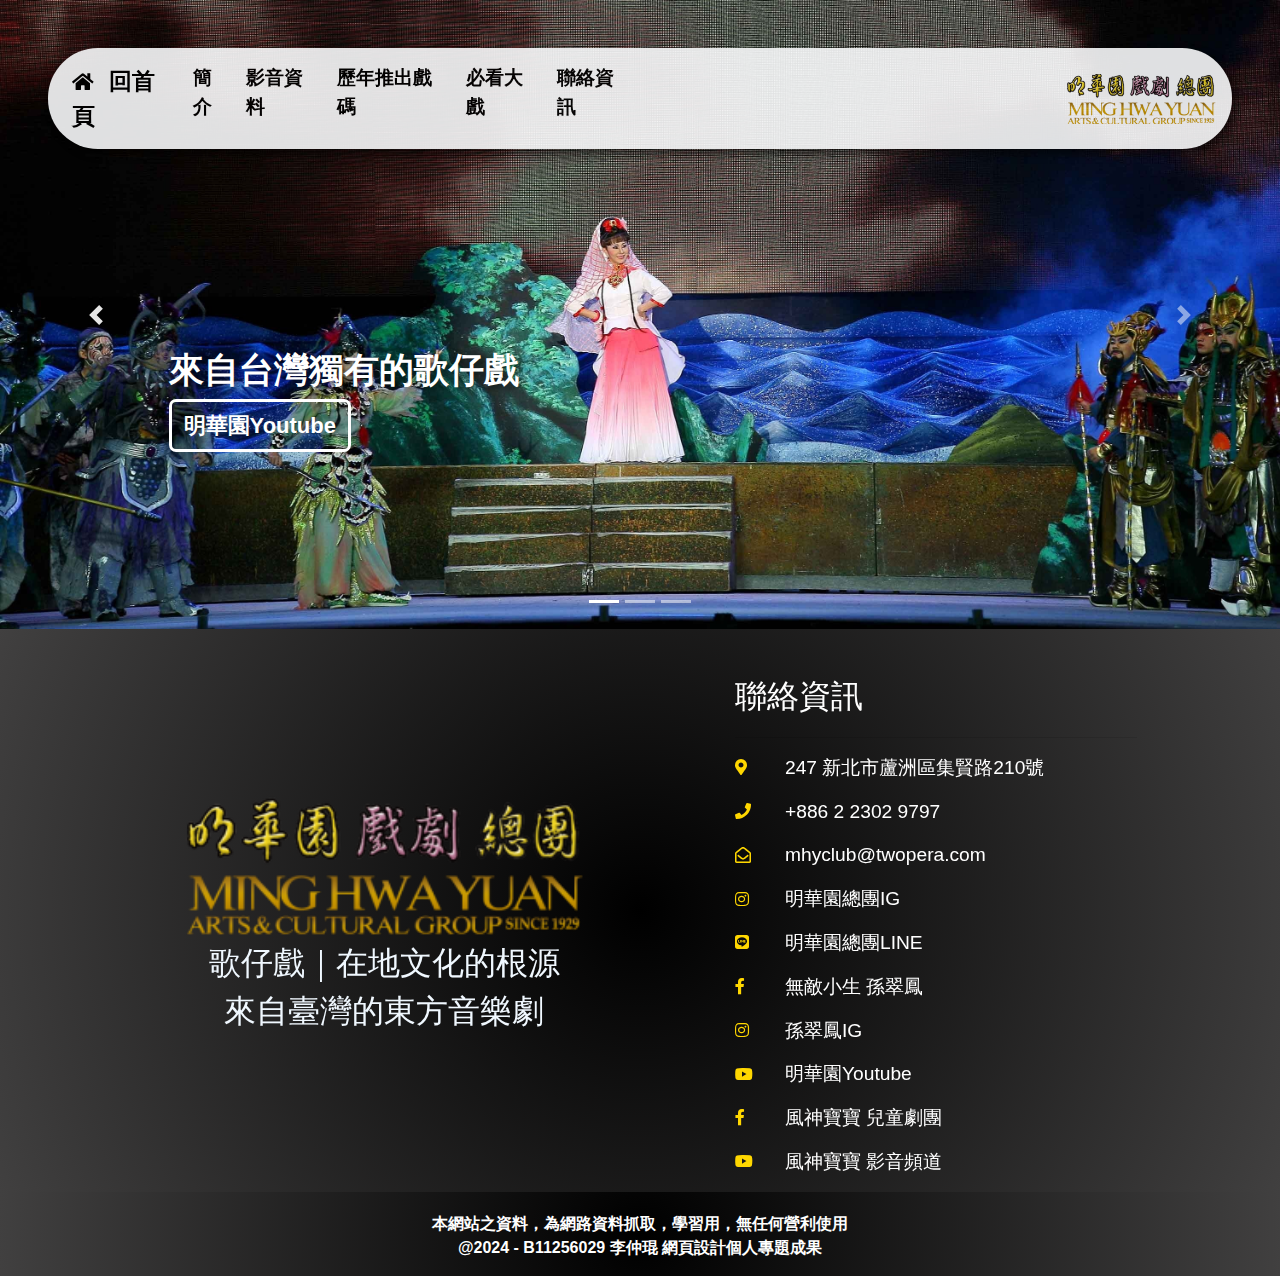
<file: index.html>
<!DOCTYPE html>
<html lang="en">
  <head>
    <meta charset="utf-8">
    <meta http-equiv="X-UA-Compatible" content="IE=edge">
    <meta name="viewport" content="width=device-width, initial-scale=1">
    <title>B11256029 李仲琨</title>
    <link href="css/bootstrap-4.0.0.css" rel="stylesheet">
    <link rel="stylesheet" href="css/index.css">
    <link rel="stylesheet" href="https://cdnjs.cloudflare.com/ajax/libs/font-awesome/5.15.3/css/all.min.css">
  </head>
  <body>
<nav class="navbar navbar-expand-lg navbar-light bg-light fixed-top">
    <button class="navbar-toggler" type="button" data-toggle="collapse" data-target="#navbarSupportedContent" aria-controls="navbarSupportedContent" aria-expanded="false" aria-label="Toggle navigation">
        <span class="navbar-toggler-icon"></span>
    </button>
    <div class="collapse navbar-collapse" id="navbarSupportedContent">
        <ul class="navbar-nav mr-auto">
          <li class="nav-item">
            <a href="index.html" class="nav-link">
                <span class="elementor-icon-list-icon">
                    <i class="fas fa-home" aria-hidden="true"></i>
                </span>
                <span class="elementor-icon-list-text">回首頁</span>
            </a>
          </li>
            <li class="nav-item">
                <a class="nav-link" href="Introduction.html">簡介</a>
            </li>
            <li class="nav-item">
                <a class="nav-link" href="video.html">影音資料</a>
            </li>
            <li class="nav-item">
                <a class="nav-link" href="Repertoire.html">歷年推出戲碼</a>
            </li>
            <li class="nav-item">
                <a class="nav-link" href="Must see.html">必看大戲</a>
            </li>
            <li class="nav-item">
                <a class="nav-link" href="#board">聯絡資訊</a>
            </li>
        </ul>
        <a href="index.html" class="navbar-brand-logo">
            <div class="background-image"></div>
        </a>
    </div>
</nav>
          <section id="carouselExampleControls" class="carousel slide" data-ride="carousel">
            <ol class="carousel-indicators">
              <li data-target="#carouselExampleControls" data-slide-to="0" class="active"></li>
              <li data-target="#carouselExampleControls" data-slide-to="1"></li>
              <li data-target="#carouselExampleControls" data-slide-to="2"></li>
            </ol>
            <div class="carousel-inner">
              <div class="carousel-item active">
                <img class="d-block w-100" src="images/s1.jpg" alt="First slide">
                <div class="carousel-caption text-left d-none d-md-block">
                <div class="col-12">
                  <h2 class="fw white animate__animated animate__fadeInLeft">
                    來自台灣獨有的歌仔戲
                  </h2>
                </div>
                <div class="col-12">
                  <a href="https://www.youtube.com/@MHYtwopera" >
                    <button type="button" class="btn-white">
                      明華園Youtube <span class="glyphicon glyphicon-bullhorn"></span>
                    </button>
                  </a>
                </div>
                </div>
              </div>
              <div class="carousel-item">
                <img class="d-block w-100" src="images/s2.jpg" alt="Second slide">
                <div class="carousel-caption text-left d-none d-md-block">
                 <div class="col-12">
                   <h2 class="fw white animate__animated animate__fadeInLeft">
                    跨世紀的『東方戲劇傳奇』
                   </h2>
                 </div>
                 <br>
                 <div class="col-12">
                   <a href="#board">
                     <button type="button" class="btn-white">
                       聯絡資訊 <span class="glyphicon glyphicon-triangle-bottom"></span>
                     </button>
                   </a>
                 </div>
                </div>
              </div>
              <div class="carousel-item">
                <img class="d-block w-100" src="images/s3.jpg" alt="Third slide">
                <div class="carousel-caption text-left d-none d-md-block">
                 <div class="col-12">
                   <h2 class="fw white animate__animated animate__fadeInLeft">
                    四代人 傾畢生之力 傳承傳統藝術90餘載
                   </h2>
                 </div>
                 <br>
                 <div class="col-12">
                   <a href="https://twopera.com/">
                     <button type="button" class="btn-white">
                       明華園官網 <span class="glyphicon glyphicon-triangle-bottom"></span>
                     </button>
                   </a>
                 </div>
                </div>
              </div>
            </div>
            <a class="carousel-control-prev" href="#carouselExampleControls" role="button" data-slide="prev">
            <span class="carousel-control-prev-icon" aria-hidden="true"></span>
            </a>
            <a class="carousel-control-next" href="#carouselExampleControls" role="button" data-slide="next">
            <span class="carousel-control-next-icon" aria-hidden="true"></span>
            </a>
          </section>

          <section class="page4" id="board">
            <div class="container">
              <div class="row">
                <div class="col-lg-6 col-md-6 col-12 wow fadeInLeft mb-4" data-wow-delay="1s">
                  <br>
                  <div class="content-wrapper">
                      <img src="images/logo.png" alt="明華園戲劇總團" class="logo-img">
                      <p style="color: aliceblue; text-align: center;">
                          歌仔戲｜在地文化的根源<br>來自臺灣的東方音樂劇
                      </p>
                  </div>
              </div>
                <div class="col-lg-6 col-md-6 col-12 wow fadeInRight" data-wow-delay="1s">
                  <div class="footer-section">
                    <br><br>
                    <h2>聯絡資訊</h2><hr>
                    <ul class="elementor-icon-list-items">
                      <li class="elementor-icon-list-item">
                      <a href="https://goo.gl/maps/mncXGzBM7G3nN8NK9" target="_blank"><span class="elementor-icon-list-icon">
                      <i aria-hidden="true" class="fas fa-map-marker-alt"></i>						</span>
                      <span class="elementor-icon-list-text">247 新北市蘆洲區集賢路210號</span>
                      </a></li><li class="elementor-icon-list-item">
                      <a href="tel:+886-2-23029797"><span class="elementor-icon-list-icon">
                      <i aria-hidden="true" class="fas fa-phone"></i>						</span>
                      <span class="elementor-icon-list-text">+886 2 2302 9797</span>
                      </a></li><li class="elementor-icon-list-item">
                      <a href="mailto:mhyclub@twopera.com"><span class="elementor-icon-list-icon">
                      <i aria-hidden="true" class="far fa-envelope-open"></i>						</span>
                      <span class="elementor-icon-list-text">mhyclub@twopera.com</span>
                      </a></li><li class="elementor-icon-list-item">
                      <a href="https://www.instagram.com/mhy.twopera/" target="_blank" ig=""><span class="elementor-icon-list-icon">
                      <i aria-hidden="true" class="fab fa-instagram"></i>						</span>
                      <span class="elementor-icon-list-text">明華園總團IG</span>
                      </a></li><li class="elementor-icon-list-item">
                      <a href="https://lin.ee/anobwts" target="_blank" line=""><span class="elementor-icon-list-icon">
                      <i aria-hidden="true" class="fab fa-line"></i>						</span>
                      <span class="elementor-icon-list-text">明華園總團LINE</span>
                      </a></li><li class="elementor-icon-list-item">
                      <a href="https://www.facebook.com/mhysun" target="_blank"><span class="elementor-icon-list-icon">
                      <i aria-hidden="true" class="fab fa-facebook-f"></i>						</span>
                      <span class="elementor-icon-list-text">無敵小生 孫翠鳳</span>
                      </a></li><li class="elementor-icon-list-item">
                      <a href="https://www.instagram.com/suntsuifeng1219" target="_blank" ig=""><span class="elementor-icon-list-icon">
                      <i aria-hidden="true" class="fab fa-instagram"></i>						</span>
                      <span class="elementor-icon-list-text">孫翠鳳IG</span>
                      </a></li><li class="elementor-icon-list-item">
                      <a href="https://www.youtube.com/c/MHYtwopera" target="_blank" youtube=""><span class="elementor-icon-list-icon">
                      <i aria-hidden="true" class="fab fa-youtube"></i>						</span>
                      <span class="elementor-icon-list-text">明華園Youtube</span>
                      </a></li><li class="elementor-icon-list-item">
                      <a href="https://www.facebook.com/FengShenBaoBao" target="_blank"><span class="elementor-icon-list-icon">
                      <i aria-hidden="true" class="fab fa-facebook-f"></i>						</span>
                      <span class="elementor-icon-list-text">風神寶寶 兒童劇團</span>
                      </a></li><li class="elementor-icon-list-item">
                      <a href="https://www.youtube.com/channel/UCFlro5MMadem0pxqvJdvcjA" target="_blank" youtube=""><span class="elementor-icon-list-icon">
                      <i aria-hidden="true" class="fab fa-youtube"></i>						</span>
                      <span class="elementor-icon-list-text">風神寶寶 影音頻道</span>
                      </a></li>
                      
                    </ul>
                  </div>
                </div>
                
            </div>
          </section>
    <footer id="footer" class="text-center">
      <div class="container">
        <div class="row">
          <div class="col-12">
            <p>本網站之資料，為網路資料抓取，學習用，無任何營利使用 <br>
                @2024 - B11256029 李仲琨 網頁設計個人專題成果 </p>
          </div>
        </div>
      </div>
    </footer>
    <script src="js/jquery-3.2.1.min.js"></script>
    <script src="js/bootstrap-4.0.0.js"></script>
    <script src="js/wow.js"></script>
    <script src="js/wow.min.js"></script>
    <script src="js/index.js"></script>
  </body>
</html>
</file>
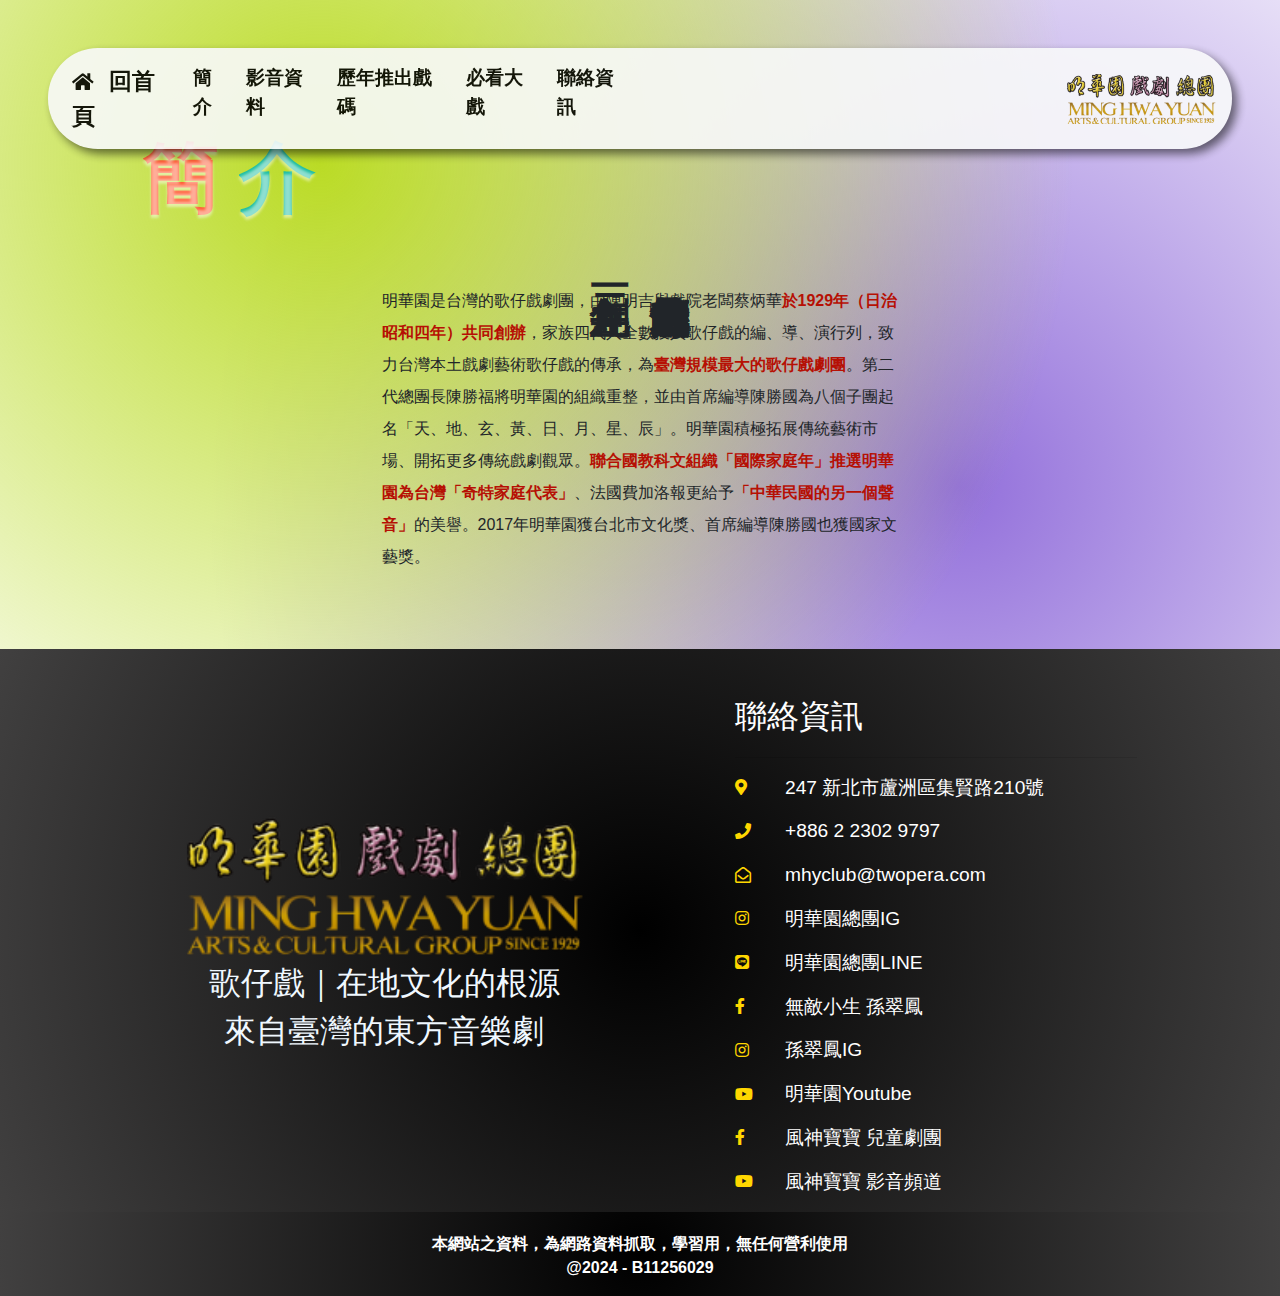
<file: Introduction.html>
<!DOCTYPE html>
<html lang="en">
  <head>
    <meta charset="utf-8">
    <meta http-equiv="X-UA-Compatible" content="IE=edge">
    <meta name="viewport" content="width=device-width, initial-scale=1">
    <title>明華園戲劇總團</title>
    <link href="css/bootstrap-4.0.0.css" rel="stylesheet">
    <link rel="stylesheet" href="css/index.css">
    <link rel="stylesheet" href="https://cdnjs.cloudflare.com/ajax/libs/font-awesome/5.15.3/css/all.min.css">
  </head>
  <body>
<nav class="navbar navbar-expand-lg navbar-light bg-light fixed-top">
    <button class="navbar-toggler" type="button" data-toggle="collapse" data-target="#navbarSupportedContent" aria-controls="navbarSupportedContent" aria-expanded="false" aria-label="Toggle navigation">
        <span class="navbar-toggler-icon"></span>
    </button>
    <div class="collapse navbar-collapse" id="navbarSupportedContent">
        <ul class="navbar-nav mr-auto">
          <li class="nav-item">
            <a href="index.html" class="nav-link">
                <span class="elementor-icon-list-icon">
                    <i class="fas fa-home" aria-hidden="true"></i>
                </span>
                <span class="elementor-icon-list-text">回首頁</span>
            </a>
          </li>
            <li class="nav-item">
                <a class="nav-link" href="Introduction.html">簡介</a>
            </li>
            <li class="nav-item">
                <a class="nav-link" href="video.html">影音資料</a>
            </li>
            <li class="nav-item">
                <a class="nav-link" href="Repertoire.html">歷年推出戲碼</a>
            </li>
            <li class="nav-item">
                <a class="nav-link" href="Must see.html">必看大戲</a>
            </li>
            <li class="nav-item">
                <a class="nav-link" href="#board">聯絡資訊</a>
            </li>
        </ul>
        <a href="index.html" class="navbar-brand-logo">
            <div class="background-image"></div>
        </a>
    </div>
</nav>

          <section class="page1" id="about">
            <div class="container">
                
              <div class="row">
                <div class="col-12 wow fadeInRight mt-4">
                  <div class="inshadow">
                    <br><br><br><br>
                    <span class="shadow_o">簡</span>
                    <span class="shadow_c">介</span>
                  </div>
                </div>
                <div class="col-12 wow fadeIn" data-wow-delay="1s">
                  <div class="line">
                    一九二九年創立<br>
                    傳承九十餘載的東方戲劇傳奇
                  </div>
                </div>
                <div class="col-12">
                  <div class="text-width lh">
                    <p>明華園是台灣的歌仔戲劇團，由陳明吉與戲院老闆蔡炳華<strong>於1929年（日治昭和四年）共同創辦</strong>，家族四代人全數投入歌仔戲的編、導、演行列，致力台灣本土戲劇藝術歌仔戲的傳承，為<strong>臺灣規模最大的歌仔戲劇團</strong>。第二代總團長陳勝福將明華園的組織重整，並由首席編導陳勝國為八個子團起名「天、地、玄、黃、日、月、星、辰」。明華園積極拓展傳統藝術市場、開拓更多傳統戲劇觀眾。<strong>聯合國教科文組織「國際家庭年」推選明華園為台灣「奇特家庭代表」</strong>、法國費加洛報更給予<strong>「中華民國的另一個聲音」</strong>的美譽。2017年明華園獲台北市文化獎、首席編導陳勝國也獲國家文藝獎。</p>
                  </div>
                </div>
              </div>
            </div>
          </section>

          <section class="page4" id="board">
            <div class="container">
              <div class="row">
                <div class="col-lg-6 col-md-6 col-12 wow fadeInLeft mb-4" data-wow-delay="1s">
                  <br>
                  <div class="content-wrapper">
                      <img src="images/logo.png" alt="明華園戲劇總團" class="logo-img">
                      <p style="color: aliceblue; text-align: center;">
                          歌仔戲｜在地文化的根源<br>來自臺灣的東方音樂劇
                      </p>
                  </div>
              </div>
                <div class="col-lg-6 col-md-6 col-12 wow fadeInRight" data-wow-delay="1s">
                  <div class="footer-section">
                    <br><br>
                    <h2>聯絡資訊</h2><hr>
                    <ul class="elementor-icon-list-items">
                      <li class="elementor-icon-list-item">
                      <a href="https://goo.gl/maps/mncXGzBM7G3nN8NK9" target="_blank"><span class="elementor-icon-list-icon">
                      <i aria-hidden="true" class="fas fa-map-marker-alt"></i>						</span>
                      <span class="elementor-icon-list-text">247 新北市蘆洲區集賢路210號</span>
                      </a></li><li class="elementor-icon-list-item">
                      <a href="tel:+886-2-23029797"><span class="elementor-icon-list-icon">
                      <i aria-hidden="true" class="fas fa-phone"></i>						</span>
                      <span class="elementor-icon-list-text">+886 2 2302 9797</span>
                      </a></li><li class="elementor-icon-list-item">
                      <a href="mailto:mhyclub@twopera.com"><span class="elementor-icon-list-icon">
                      <i aria-hidden="true" class="far fa-envelope-open"></i>						</span>
                      <span class="elementor-icon-list-text">mhyclub@twopera.com</span>
                      </a></li><li class="elementor-icon-list-item">
                      <a href="https://www.instagram.com/mhy.twopera/" target="_blank" ig=""><span class="elementor-icon-list-icon">
                      <i aria-hidden="true" class="fab fa-instagram"></i>						</span>
                      <span class="elementor-icon-list-text">明華園總團IG</span>
                      </a></li><li class="elementor-icon-list-item">
                      <a href="https://lin.ee/anobwts" target="_blank" line=""><span class="elementor-icon-list-icon">
                      <i aria-hidden="true" class="fab fa-line"></i>						</span>
                      <span class="elementor-icon-list-text">明華園總團LINE</span>
                      </a></li><li class="elementor-icon-list-item">
                      <a href="https://www.facebook.com/mhysun" target="_blank"><span class="elementor-icon-list-icon">
                      <i aria-hidden="true" class="fab fa-facebook-f"></i>						</span>
                      <span class="elementor-icon-list-text">無敵小生 孫翠鳳</span>
                      </a></li><li class="elementor-icon-list-item">
                      <a href="https://www.instagram.com/suntsuifeng1219" target="_blank" ig=""><span class="elementor-icon-list-icon">
                      <i aria-hidden="true" class="fab fa-instagram"></i>						</span>
                      <span class="elementor-icon-list-text">孫翠鳳IG</span>
                      </a></li><li class="elementor-icon-list-item">
                      <a href="https://www.youtube.com/c/MHYtwopera" target="_blank" youtube=""><span class="elementor-icon-list-icon">
                      <i aria-hidden="true" class="fab fa-youtube"></i>						</span>
                      <span class="elementor-icon-list-text">明華園Youtube</span>
                      </a></li><li class="elementor-icon-list-item">
                      <a href="https://www.facebook.com/FengShenBaoBao" target="_blank"><span class="elementor-icon-list-icon">
                      <i aria-hidden="true" class="fab fa-facebook-f"></i>						</span>
                      <span class="elementor-icon-list-text">風神寶寶 兒童劇團</span>
                      </a></li><li class="elementor-icon-list-item">
                      <a href="https://www.youtube.com/channel/UCFlro5MMadem0pxqvJdvcjA" target="_blank" youtube=""><span class="elementor-icon-list-icon">
                      <i aria-hidden="true" class="fab fa-youtube"></i>						</span>
                      <span class="elementor-icon-list-text">風神寶寶 影音頻道</span>
                      </a></li>
                      
                    </ul>
                  </div>
                </div>
                
            </div>
          </section>
    <footer id="footer" class="text-center">
      <div class="container">
        <div class="row">
          <div class="col-12">
            <p>本網站之資料，為網路資料抓取，學習用，無任何營利使用 <br>
                @2024 - B11256029</p>
          </div>
        </div>
      </div>
    </footer>
    <script src="js/jquery-3.2.1.min.js"></script>
    <script src="js/bootstrap-4.0.0.js"></script>
    <script src="js/wow.js"></script>
    <script src="js/wow.min.js"></script>
    <script src="js/index.js"></script>
  </body>
</html>
</file>
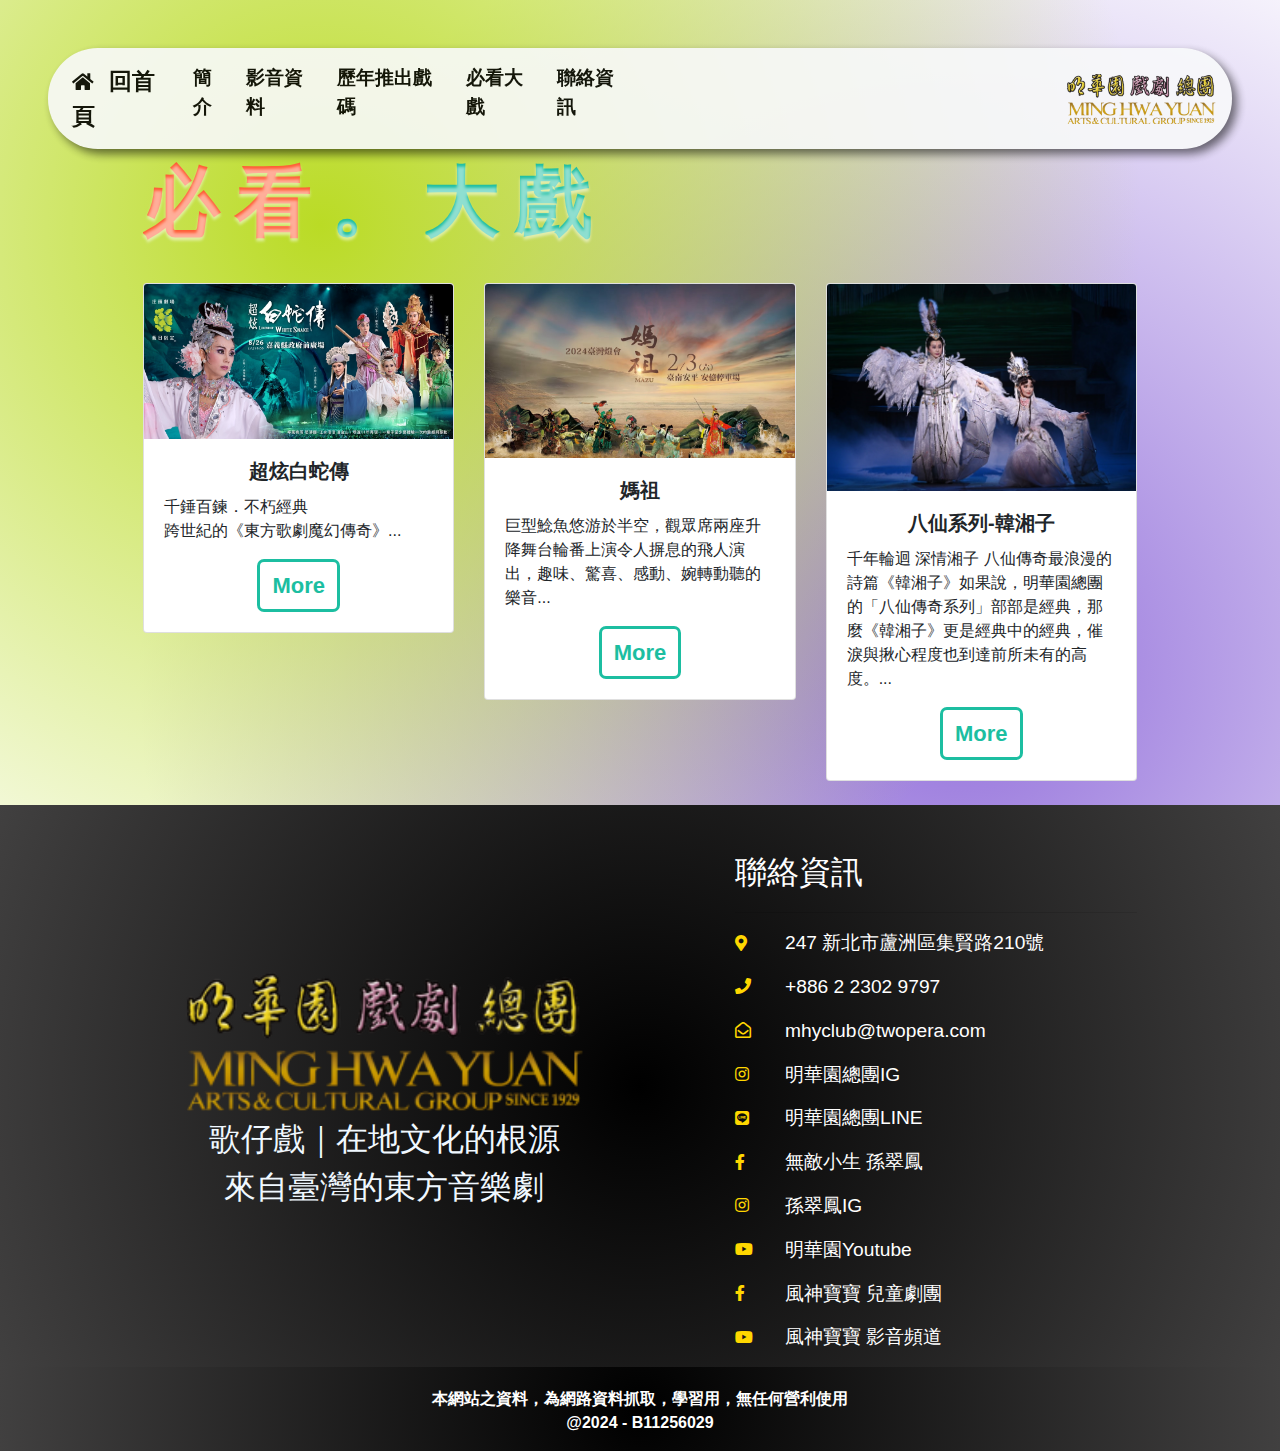
<file: Must see.html>
<!DOCTYPE html>
<html lang="en">
  <head>
    <meta charset="utf-8">
    <meta http-equiv="X-UA-Compatible" content="IE=edge">
    <meta name="viewport" content="width=device-width, initial-scale=1">
    <title>明華園戲劇總團</title>
    <link href="css/bootstrap-4.0.0.css" rel="stylesheet">
    <link rel="stylesheet" href="css/index.css">
    <link rel="stylesheet" href="https://cdnjs.cloudflare.com/ajax/libs/font-awesome/5.15.3/css/all.min.css">
    <script src="https://www.youtube.com/iframe_api"></script>
  </head>
  <body>
<!----------------------------------------------------------導覽列---------------------------------------------------------->
<nav class="navbar navbar-expand-lg navbar-light bg-light fixed-top">
    <button class="navbar-toggler" type="button" data-toggle="collapse" data-target="#navbarSupportedContent" aria-controls="navbarSupportedContent" aria-expanded="false" aria-label="Toggle navigation">
        <span class="navbar-toggler-icon"></span>
    </button>
    <div class="collapse navbar-collapse" id="navbarSupportedContent">
        <ul class="navbar-nav mr-auto">
          <li class="nav-item">
            <a href="index.html" class="nav-link">
                <span class="elementor-icon-list-icon">
                    <i class="fas fa-home" aria-hidden="true"></i>
                </span>
                <span class="elementor-icon-list-text">回首頁</span>
            </a>
          </li>
            <li class="nav-item">
                <a class="nav-link" href="Introduction.html">簡介</a>
            </li>
            <li class="nav-item">
                <a class="nav-link" href="video.html">影音資料</a>
            </li>
            <li class="nav-item">
                <a class="nav-link" href="Repertoire.html">歷年推出戲碼</a>
            </li>
            <li class="nav-item">
                <a class="nav-link" href="Must see.html">必看大戲</a>
            </li>
            <li class="nav-item">
                <a class="nav-link" href="#board">聯絡資訊</a>
            </li>
        </ul>
        <a href="index.html" class="navbar-brand-logo">
            <div class="background-image"></div>
        </a>
    </div>
</nav>
          <section class="page3" id="news">
            <div class="container">
              <div class="row">
                <div class="col-12 wow fadeInRight mt-4 mb-4">
                  <div class="inshadow">
                    <br><br><br><br><br>
                    <span class="shadow_o">必看</span>
                    <span class="shadow_c">。大戲</span>
                  </div>
                </div>
                <div class="col-lg-4 col-md-4 col-12 wow fadeInDown" data-wow-delay="1s">
                  <div class="card">
                    <img class="card-img-top" src="images/n1.jpg" alt="Card image cap">
                    <div class="card-body text-center">
                      <h5 class="card-title fw">超炫白蛇傳</h5>
                      <p class="card-text text-left">千錘百鍊．不朽經典 <br> 
                        跨世紀的《東方歌劇魔幻傳奇》...</p>
                      <a href="#" class="btn btn-success" data-toggle="modal" data-target="#n1">More</a>
                    </div>
                  </div><br>
                </div>
                <div class="col-lg-4 col-md-4 col-12 wow fadeInDown" data-wow-delay="1.5s">
                  <div class="card">
                    <img class="card-img-top" src="images/n2.jpg" alt="Card image cap">
                    <div class="card-body text-center">
                      <h5 class="card-title fw">媽祖</h5>
                      <p class="card-text text-left">巨型鯰魚悠游於半空，觀眾席兩座升降舞台輪番上演令人摒息的飛人演出，趣味、驚喜、感動、婉轉動聽的樂音...</p>
                      <a href="#" class="btn btn-success" data-toggle="modal" data-target="#n2">More</a>
                    </div>
                  </div><br>
                </div>
                <div class="col-lg-4 col-md-4 col-12 wow fadeInDown" data-wow-delay="2s">
                  <div class="card">
                    <img class="card-img-top" src="images/n3.jpg" alt="Card image cap">
                    <div class="card-body text-center">
                      <h5 class="card-title fw">八仙系列-韓湘子</h5>
                      <p class="card-text text-left">千年輪迴 深情湘子
                        八仙傳奇最浪漫的詩篇《韓湘子》如果說，明華園總團的「八仙傳奇系列」部部是經典，那麼《韓湘子》更是經典中的經典，催淚與揪心程度也到達前所未有的高度。...</p>
                      <a href="#" class="btn btn-success" data-toggle="modal" data-target="#n3">More</a>
                    </div>
                  </div><br>
                </div>
              </div>
            </div>
          </section>

<div class="modal fade" id="n1">
    <div class="modal-dialog">
        <div class="modal-content">
            <div class="modal-header mbox">
                <iframe id="youtube-video" width="560" height="315" src="https://www.youtube.com/embed/3RS8vwRu8o4?" title="YouTube video player" frameborder="0" allow="accelerometer; autoplay; clipboard-write; encrypted-media; gyroscope; picture-in-picture; web-share" referrerpolicy="strict-origin-when-cross-origin" allowfullscreen></iframe>
                <button type="button" class="close" data-dismiss="modal" onclick="stopVideo()">&times;</button>
            </div>
            <div class="modal-body">
                <h3 class="fw text-center">超炫白蛇傳</h3>
                <div class="modal-text lh">
                    呼風喚雨 怒濤翻・江水滾滾 漫金山<br>
                    今夏最熱血沸騰的戲劇搖滾盛宴<br>
                    一輩子至少要體驗一次的震撼與感動<br>
                    RETURN！重磅回歸，暌違11年磅礴再現！明華園戲劇總團以「打造東方歌劇」為目標，運用空前壯觀的舞台視覺景觀，真火、真水、極盡奇幻華麗的舞台特效和聲光刺激、跨越台上台下，地上與空中營造出身歷其境般的水漫金山3D立體空間……，造就了觀眾口中「一輩子至少要體驗一次」的戲劇經典--臺灣第一部實景體驗劇《超炫白蛇傳》，明華園戲劇總團打開大型廣場藝術創作的新視野，讓觀賞傳統戲劇藝術也能和看演唱會一樣high！
                </div>
            </div>
            <div class="modal-footer">
                <div class="btn" onclick="ilike(1)">
                    <span class="glyphicon glyphicon-heart-empty orange fw" id="uplike1"></span>
                </div>
                <button class="btn-success" type="button" data-dismiss="modal">關閉</button>
            </div>
        </div>
    </div>
</div>


          <div class="modal fade" id="n2">
            <div class="modal-dialog">
              <div class="modal-content">
                <div class="modal-header mbox">
                    <iframe width="560" height="315" src="https://www.youtube.com/embed/ZZvIA-WIO0A?si=LdZ7bZYIhZ8g7llt" title="YouTube video player" frameborder="0" allow="accelerometer; autoplay; clipboard-write; encrypted-media; gyroscope; picture-in-picture; web-share" referrerpolicy="strict-origin-when-cross-origin" allowfullscreen></iframe>                </div>
                <div class="modal-body">
                  <h3 class="fw text-center">媽祖</h3>
                  <div class="modal-text lh">
                    巨型鯰魚悠游於半空，觀眾席兩座升降舞台輪番上演令人摒息的飛人演出，趣味、驚喜、感動、婉轉動聽的樂音。《媽祖》運用現代劇場、電影製作技巧，產生令人目眩神迷的魔幻舞臺，以國際級的高規格演出，帶來最熱情澎湃的藝術饗宴！
                  </div>
                </div>
                <div class="modal-footer">
                  <div class="btn" onclick="ilike(2)">
                    <span class="glyphicon glyphicon-heart-empty orange fw" id="uplike2"></span>
                  </div>
                  <button class="btn-success" type="button" data-dismiss="modal">關閉</button>
                </div>
              </div>
            </div>
          </div>

          <div class="modal fade" id="n3">
            <div class="modal-dialog">
              <div class="modal-content">
                <div class="modal-header mbox">
                    <iframe width="560" height="315" src="https://www.youtube.com/embed/vM503UtdnP4?si=Ux3nFqmhTJuiyT_6" title="YouTube video player" frameborder="0" allow="accelerometer; autoplay; clipboard-write; encrypted-media; gyroscope; picture-in-picture; web-share" referrerpolicy="strict-origin-when-cross-origin" allowfullscreen></iframe>
                  <button type="button" class="close" data-dismiss="modal">&times;</button>
                </div>
                <div class="modal-body">
                  <h3 class="fw text-center">八仙系列-韓湘子</h3>
                  <div class="modal-text lh">
                    原是與世無爭的千年靈鶴，夫妻情深逍遙江畔。未料一日，晉武帝司馬炎手持「諸葛神箭」射殺靈鶴，鶴兒與鶴童千年情緣生生斷離。
　　                 <br>
                    鶴童死後，魂魄一直在天地間游蕩不肯離去。時序進入唐朝中葉，鶴童投胎轉世為「韓湘子」，三魂七魄的身體只有一魂一魄，其它二魂六魄依然在空中晃來盪去，不停尋找前世愛妻鶴兒的轉世。
                    <br>
                    魂魄無所歸依而寂寞的五百四十年間，他遇到西方僧侶帝雲釋傳授「宮、商、角、徵、羽」五大音律，每一種音律都具有一個特殊的強大力量。他找到前世仇人的轉世，果斷復仇；他看見茫茫人海有三位與雌鶴樣貌相同的女子，卻無法確認誰才是他的前世妻子……。最後，韓湘子吹起擁有時光回溯之力的「羽」調，讓輪迴倒轉、重回湘江，而真相，也將在此刻大白……。
                  </div>
                </div>
                <div class="modal-footer">
                  <div class="btn" onclick="ilike(3)">
                    <span class="glyphicon glyphicon-heart-empty orange fw" id="uplike3"></span>
                  </div>
                  <button class="btn-success" type="button" data-dismiss="modal">關閉</button>
                </div>
              </div>
            </div>
          </div>
          <section class="page4" id="board">
            <div class="container">
              <div class="row">
                <div class="col-lg-6 col-md-6 col-12 wow fadeInLeft mb-4" data-wow-delay="1s">
                  <br>
                  <div class="content-wrapper">
                      <img src="images/logo.png" alt="明華園戲劇總團" class="logo-img">
                      <p style="color: aliceblue; text-align: center;">
                          歌仔戲｜在地文化的根源<br>來自臺灣的東方音樂劇
                      </p>
                  </div>
              </div>
                <div class="col-lg-6 col-md-6 col-12 wow fadeInRight" data-wow-delay="1s">
                  <div class="footer-section">
                    <br><br>
                    <h2>聯絡資訊</h2><hr>
                    <ul class="elementor-icon-list-items">
                      <li class="elementor-icon-list-item">
                      <a href="https://goo.gl/maps/mncXGzBM7G3nN8NK9" target="_blank"><span class="elementor-icon-list-icon">
                      <i aria-hidden="true" class="fas fa-map-marker-alt"></i>						</span>
                      <span class="elementor-icon-list-text">247 新北市蘆洲區集賢路210號</span>
                      </a></li><li class="elementor-icon-list-item">
                      <a href="tel:+886-2-23029797"><span class="elementor-icon-list-icon">
                      <i aria-hidden="true" class="fas fa-phone"></i>						</span>
                      <span class="elementor-icon-list-text">+886 2 2302 9797</span>
                      </a></li><li class="elementor-icon-list-item">
                      <a href="mailto:mhyclub@twopera.com"><span class="elementor-icon-list-icon">
                      <i aria-hidden="true" class="far fa-envelope-open"></i>						</span>
                      <span class="elementor-icon-list-text">mhyclub@twopera.com</span>
                      </a></li><li class="elementor-icon-list-item">
                      <a href="https://www.instagram.com/mhy.twopera/" target="_blank" ig=""><span class="elementor-icon-list-icon">
                      <i aria-hidden="true" class="fab fa-instagram"></i>						</span>
                      <span class="elementor-icon-list-text">明華園總團IG</span>
                      </a></li><li class="elementor-icon-list-item">
                      <a href="https://lin.ee/anobwts" target="_blank" line=""><span class="elementor-icon-list-icon">
                      <i aria-hidden="true" class="fab fa-line"></i>						</span>
                      <span class="elementor-icon-list-text">明華園總團LINE</span>
                      </a></li><li class="elementor-icon-list-item">
                      <a href="https://www.facebook.com/mhysun" target="_blank"><span class="elementor-icon-list-icon">
                      <i aria-hidden="true" class="fab fa-facebook-f"></i>						</span>
                      <span class="elementor-icon-list-text">無敵小生 孫翠鳳</span>
                      </a></li><li class="elementor-icon-list-item">
                      <a href="https://www.instagram.com/suntsuifeng1219" target="_blank" ig=""><span class="elementor-icon-list-icon">
                      <i aria-hidden="true" class="fab fa-instagram"></i>						</span>
                      <span class="elementor-icon-list-text">孫翠鳳IG</span>
                      </a></li><li class="elementor-icon-list-item">
                      <a href="https://www.youtube.com/c/MHYtwopera" target="_blank" youtube=""><span class="elementor-icon-list-icon">
                      <i aria-hidden="true" class="fab fa-youtube"></i>						</span>
                      <span class="elementor-icon-list-text">明華園Youtube</span>
                      </a></li><li class="elementor-icon-list-item">
                      <a href="https://www.facebook.com/FengShenBaoBao" target="_blank"><span class="elementor-icon-list-icon">
                      <i aria-hidden="true" class="fab fa-facebook-f"></i>						</span>
                      <span class="elementor-icon-list-text">風神寶寶 兒童劇團</span>
                      </a></li><li class="elementor-icon-list-item">
                      <a href="https://www.youtube.com/channel/UCFlro5MMadem0pxqvJdvcjA" target="_blank" youtube=""><span class="elementor-icon-list-icon">
                      <i aria-hidden="true" class="fab fa-youtube"></i>						</span>
                      <span class="elementor-icon-list-text">風神寶寶 影音頻道</span>
                      </a></li>
                      
                    </ul>
                  </div>
                </div>
                
            </div>
          </section>
<!----------------------------------------------------------footer---------------------------------------------------------->
    <footer id="footer" class="text-center">
      <div class="container">
        <div class="row">
          <div class="col-12">
            <p>本網站之資料，為網路資料抓取，學習用，無任何營利使用 <br>
                @2024 - B11256029</p>
          </div>
        </div>
      </div>
    </footer>
    <script src="https://www.youtube.com/iframe_api"></script>
    <script src="js/jquery-3.2.1.min.js"></script>
    <script src="js/bootstrap-4.0.0.js"></script>
    <script src="js/wow.js"></script>
    <script src="js/wow.min.js"></script>
    <script src="js/index.js"></script>
  </body>
</html>
</file>
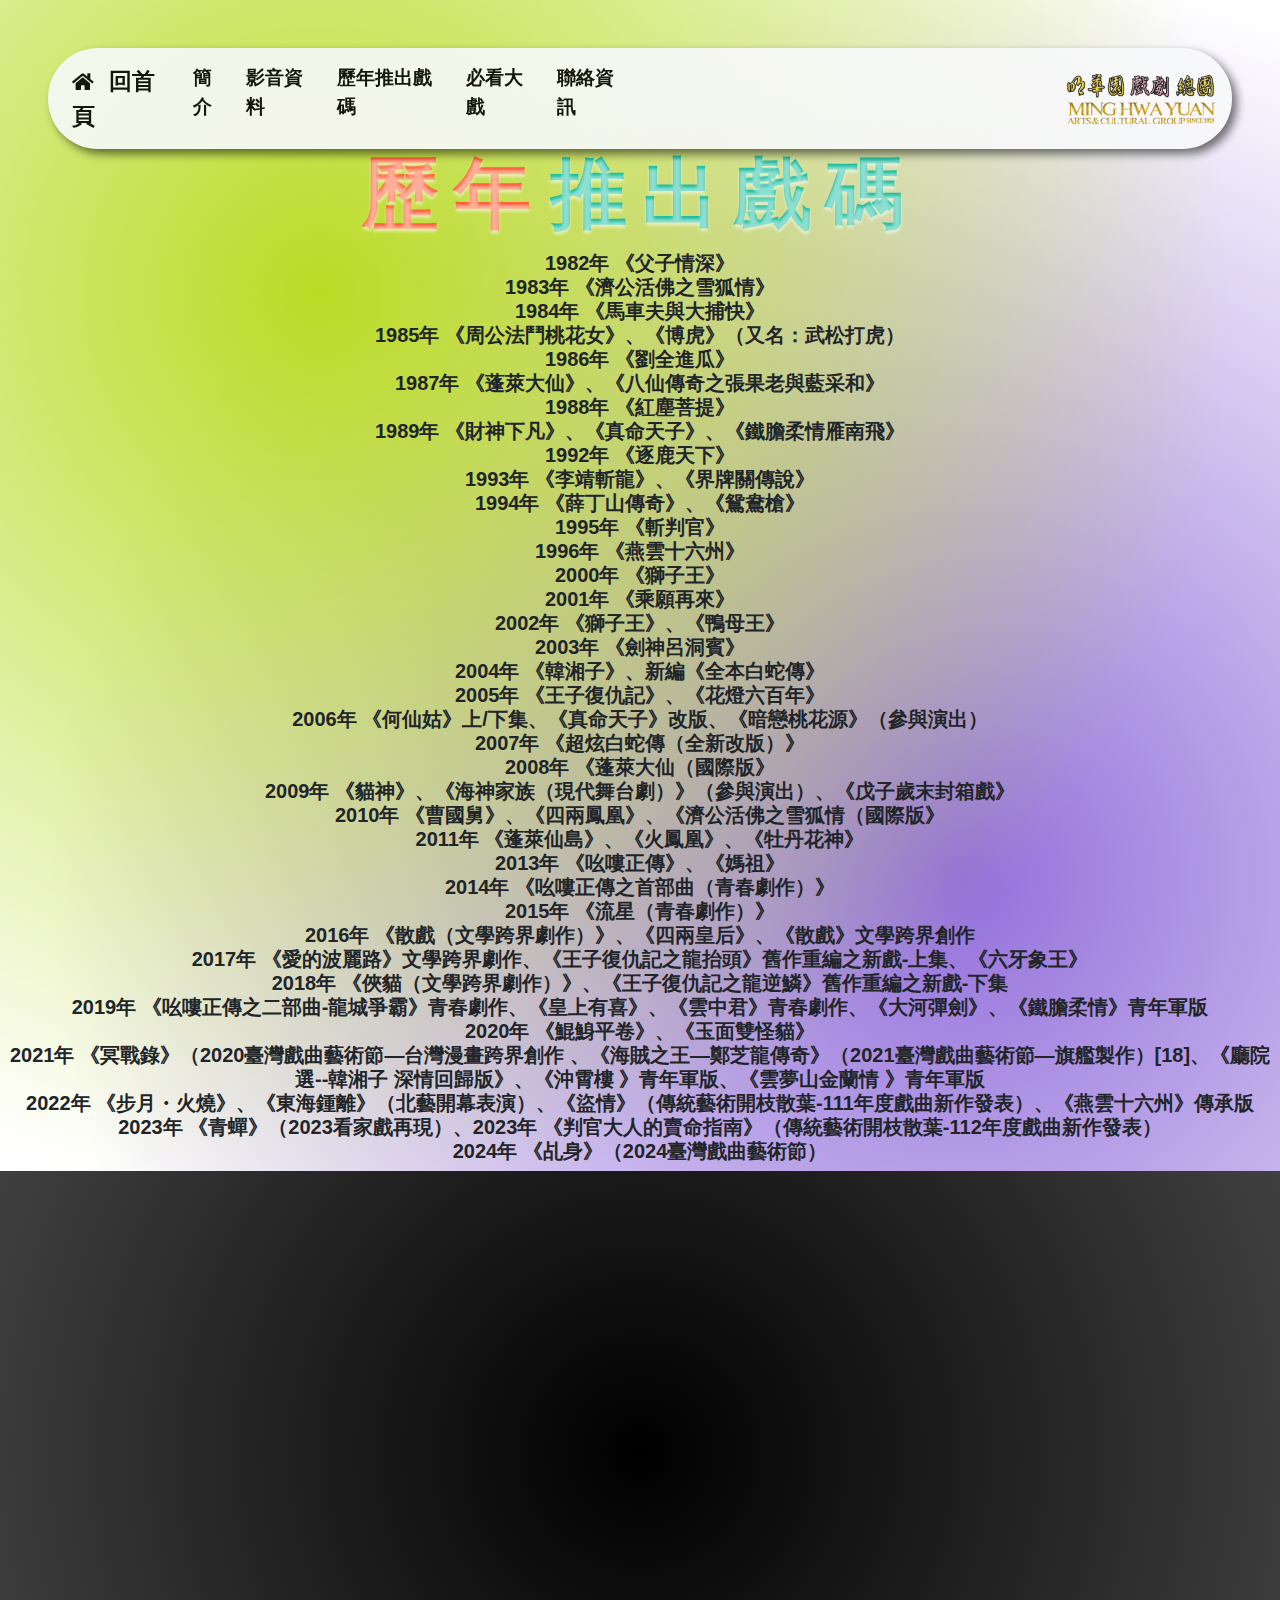
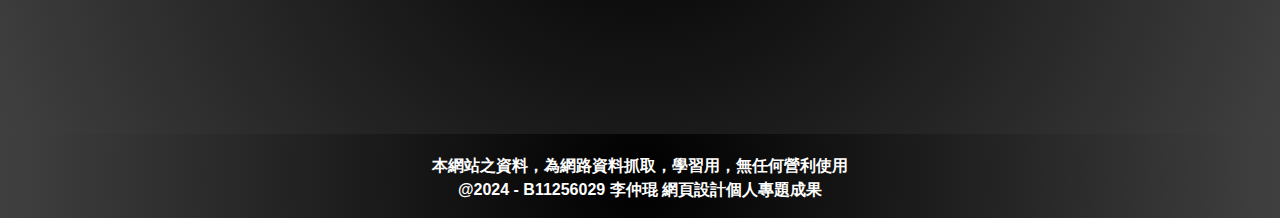
<file: Repertoire.html>
<!DOCTYPE html>
<html lang="en">
  <head>
    <meta charset="utf-8">
    <meta http-equiv="X-UA-Compatible" content="IE=edge">
    <meta name="viewport" content="width=device-width, initial-scale=1">
    <title>B11256029 李仲琨</title>
    <link href="css/bootstrap-4.0.0.css" rel="stylesheet">
    <link rel="stylesheet" href="css/index.css">
    <link rel="stylesheet" href="https://cdnjs.cloudflare.com/ajax/libs/font-awesome/5.15.3/css/all.min.css">
  </head>
  <body>
<!----------------------------------------------------------導覽列---------------------------------------------------------->
<nav class="navbar navbar-expand-lg navbar-light bg-light fixed-top">
    <button class="navbar-toggler" type="button" data-toggle="collapse" data-target="#navbarSupportedContent" aria-controls="navbarSupportedContent" aria-expanded="false" aria-label="Toggle navigation">
        <span class="navbar-toggler-icon"></span>
    </button>
    <div class="collapse navbar-collapse" id="navbarSupportedContent">
        <ul class="navbar-nav mr-auto">
          <li class="nav-item">
            <a href="index.html" class="nav-link">
                <span class="elementor-icon-list-icon">
                    <i class="fas fa-home" aria-hidden="true"></i>
                </span>
                <span class="elementor-icon-list-text">回首頁</span>
            </a>
          </li>
            <li class="nav-item">
                <a class="nav-link" href="Introduction.html">簡介</a>
            </li>
            <li class="nav-item">
                <a class="nav-link" href="video.html">影音資料</a>
            </li>
            <li class="nav-item">
                <a class="nav-link" href="Repertoire.html">歷年推出戲碼</a>
            </li>
            <li class="nav-item">
                <a class="nav-link" href="Must see.html">必看大戲</a>
            </li>
            <li class="nav-item">
                <a class="nav-link" href="#board">聯絡資訊</a>
            </li>
        </ul>
        <a href="index.html" class="navbar-brand-logo">
            <div class="background-image"></div>
        </a>
    </div>
</nav>
        <div class="page1" id="report">
              <div class="row">
                <div class="col-12 text-center wow fadeInRight mt-3">
                  <div class="inshadow">
                    <br><br><br><br><br>
                    <span class="shadow_o">歷年</span>
                    <span class="shadow_c">推出戲碼</span>
                  </div>
                </div>
                <div class="col-12 text-center">
                  <h5 class="fw">
                    1982年 《父子情深》<br>
                    1983年 《濟公活佛之雪狐情》<br>
                    1984年 《馬車夫與大捕快》<br>
                    1985年 《周公法鬥桃花女》、《博虎》（又名：武松打虎）<br>
                    1986年 《劉全進瓜》<br>
                    1987年 《蓬萊大仙》、《八仙傳奇之張果老與藍采和》<br>
                    1988年 《紅塵菩提》<br>
                    1989年 《財神下凡》、《真命天子》、《鐵膽柔情雁南飛》<br>
                    1992年 《逐鹿天下》<br>
                    1993年 《李靖斬龍》、《界牌關傳說》<br>
                    1994年 《薛丁山傳奇》、《鴛鴦槍》<br>
                    1995年 《斬判官》<br>
                    1996年 《燕雲十六州》<br>
                    2000年 《獅子王》<br>
                    2001年 《乘願再來》<br>
                    2002年 《獅子王》、《鴨母王》<br>
                    2003年 《劍神呂洞賓》<br>
                    2004年 《韓湘子》、新編《全本白蛇傳》<br>
                    2005年 《王子復仇記》、《花燈六百年》<br>
                    2006年 《何仙姑》上/下集、《真命天子》改版、《暗戀桃花源》（參與演出）<br>
                    2007年 《超炫白蛇傳（全新改版）》<br>
                    2008年 《蓬萊大仙（國際版》<br>
                    2009年 《貓神》、《海神家族（現代舞台劇）》（參與演出）、《戊子歲末封箱戲》<br>
                    2010年 《曹國舅》、《四兩鳳凰》、《濟公活佛之雪狐情（國際版》<br>
                    2011年 《蓬萊仙島》、《火鳳凰》、《牡丹花神》<br>
                    2013年 《吆嘍正傳》、《媽祖》<br>
                    2014年 《吆嘍正傳之首部曲（青春劇作）》<br>
                    2015年 《流星（青春劇作）》<br>
                    2016年 《散戲（文學跨界劇作）》、《四兩皇后》、《散戲》文學跨界創作<br>
                    2017年 《愛的波麗路》文學跨界劇作、《王子復仇記之龍抬頭》舊作重編之新戲-上集、《六牙象王》<br>
                    2018年 《俠貓（文學跨界劇作）》、《王子復仇記之龍逆鱗》舊作重編之新戲-下集<br>
                    2019年 《吆嘍正傳之二部曲-龍城爭霸》青春劇作、《皇上有喜》、《雲中君》青春劇作、《大河彈劍》、《鐵膽柔情》青年軍版<br>
                    2020年 《鯤鯓平卷》、《玉面雙怪貓》<br>
                    2021年 《冥戰錄》（2020臺灣戲曲藝術節—台灣漫畫跨界創作 、《海賊之王—鄭芝龍傳奇》（2021臺灣戲曲藝術節—旗艦製作）[18]、《廳院選--韓湘子 深情回歸版》、《沖霄樓 》青年軍版、《雲夢山金蘭情 》青年軍版<br>
                    2022年 《步月・火燒》、《東海鍾離》（北藝開幕表演）、《盜情》（傳統藝術開枝散葉-111年度戲曲新作發表）、《燕雲十六州》傳承版<br>
                    2023年 《青蟬》（2023看家戲再現）、2023年 《判官大人的賣命指南》（傳統藝術開枝散葉-112年度戲曲新作發表）<br>
                    2024年 《乩身》（2024臺灣戲曲藝術節）</h5>
                  </div>
              </div>
            </div>
          </section>
          <section class="page4" id="board">
            <div class="container">
              <div class="row">
                <div class="col-lg-6 col-md-6 col-12 wow fadeInLeft mb-4" data-wow-delay="1s">
                  <br>
                  <div class="content-wrapper">
                      <img src="images/logo.png" alt="明華園戲劇總團" class="logo-img">
                      <p style="color: aliceblue; text-align: center;">
                          歌仔戲｜在地文化的根源<br>來自臺灣的東方音樂劇
                      </p>
                  </div>
              </div>
                <div class="col-lg-6 col-md-6 col-12 wow fadeInRight" data-wow-delay="1s">
                  <div class="footer-section">
                    <br><br>
                    <h2>聯絡資訊</h2><hr>
                    <ul class="elementor-icon-list-items">
                      <li class="elementor-icon-list-item">
                      <a href="https://goo.gl/maps/mncXGzBM7G3nN8NK9" target="_blank"><span class="elementor-icon-list-icon">
                      <i aria-hidden="true" class="fas fa-map-marker-alt"></i>						</span>
                      <span class="elementor-icon-list-text">247 新北市蘆洲區集賢路210號</span>
                      </a></li><li class="elementor-icon-list-item">
                      <a href="tel:+886-2-23029797"><span class="elementor-icon-list-icon">
                      <i aria-hidden="true" class="fas fa-phone"></i>						</span>
                      <span class="elementor-icon-list-text">+886 2 2302 9797</span>
                      </a></li><li class="elementor-icon-list-item">
                      <a href="mailto:mhyclub@twopera.com"><span class="elementor-icon-list-icon">
                      <i aria-hidden="true" class="far fa-envelope-open"></i>						</span>
                      <span class="elementor-icon-list-text">mhyclub@twopera.com</span>
                      </a></li><li class="elementor-icon-list-item">
                      <a href="https://www.instagram.com/mhy.twopera/" target="_blank" ig=""><span class="elementor-icon-list-icon">
                      <i aria-hidden="true" class="fab fa-instagram"></i>						</span>
                      <span class="elementor-icon-list-text">明華園總團IG</span>
                      </a></li><li class="elementor-icon-list-item">
                      <a href="https://lin.ee/anobwts" target="_blank" line=""><span class="elementor-icon-list-icon">
                      <i aria-hidden="true" class="fab fa-line"></i>						</span>
                      <span class="elementor-icon-list-text">明華園總團LINE</span>
                      </a></li><li class="elementor-icon-list-item">
                      <a href="https://www.facebook.com/mhysun" target="_blank"><span class="elementor-icon-list-icon">
                      <i aria-hidden="true" class="fab fa-facebook-f"></i>						</span>
                      <span class="elementor-icon-list-text">無敵小生 孫翠鳳</span>
                      </a></li><li class="elementor-icon-list-item">
                      <a href="https://www.instagram.com/suntsuifeng1219" target="_blank" ig=""><span class="elementor-icon-list-icon">
                      <i aria-hidden="true" class="fab fa-instagram"></i>						</span>
                      <span class="elementor-icon-list-text">孫翠鳳IG</span>
                      </a></li><li class="elementor-icon-list-item">
                      <a href="https://www.youtube.com/c/MHYtwopera" target="_blank" youtube=""><span class="elementor-icon-list-icon">
                      <i aria-hidden="true" class="fab fa-youtube"></i>						</span>
                      <span class="elementor-icon-list-text">明華園Youtube</span>
                      </a></li><li class="elementor-icon-list-item">
                      <a href="https://www.facebook.com/FengShenBaoBao" target="_blank"><span class="elementor-icon-list-icon">
                      <i aria-hidden="true" class="fab fa-facebook-f"></i>						</span>
                      <span class="elementor-icon-list-text">風神寶寶 兒童劇團</span>
                      </a></li><li class="elementor-icon-list-item">
                      <a href="https://www.youtube.com/channel/UCFlro5MMadem0pxqvJdvcjA" target="_blank" youtube=""><span class="elementor-icon-list-icon">
                      <i aria-hidden="true" class="fab fa-youtube"></i>						</span>
                      <span class="elementor-icon-list-text">風神寶寶 影音頻道</span>
                      </a></li>
                    </ul>
                  </div>
                </div>
                
            </div>
          </section>
<!----------------------------------------------------------footer---------------------------------------------------------->
    <footer id="footer" class="text-center">
      <div class="container">
        <div class="row">
          <div class="col-12">
            <p>本網站之資料，為網路資料抓取，學習用，無任何營利使用 <br>
                @2024 - B11256029 李仲琨 網頁設計個人專題成果</p>
          </div>
        </div>
      </div>
    </footer>
    <script src="js/jquery-3.2.1.min.js"></script>
    <script src="js/bootstrap-4.0.0.js"></script>
    <script src="js/wow.js"></script>
    <script src="js/wow.min.js"></script>
    <script src="js/index.js"></script>
  </body>
</html>
</file>
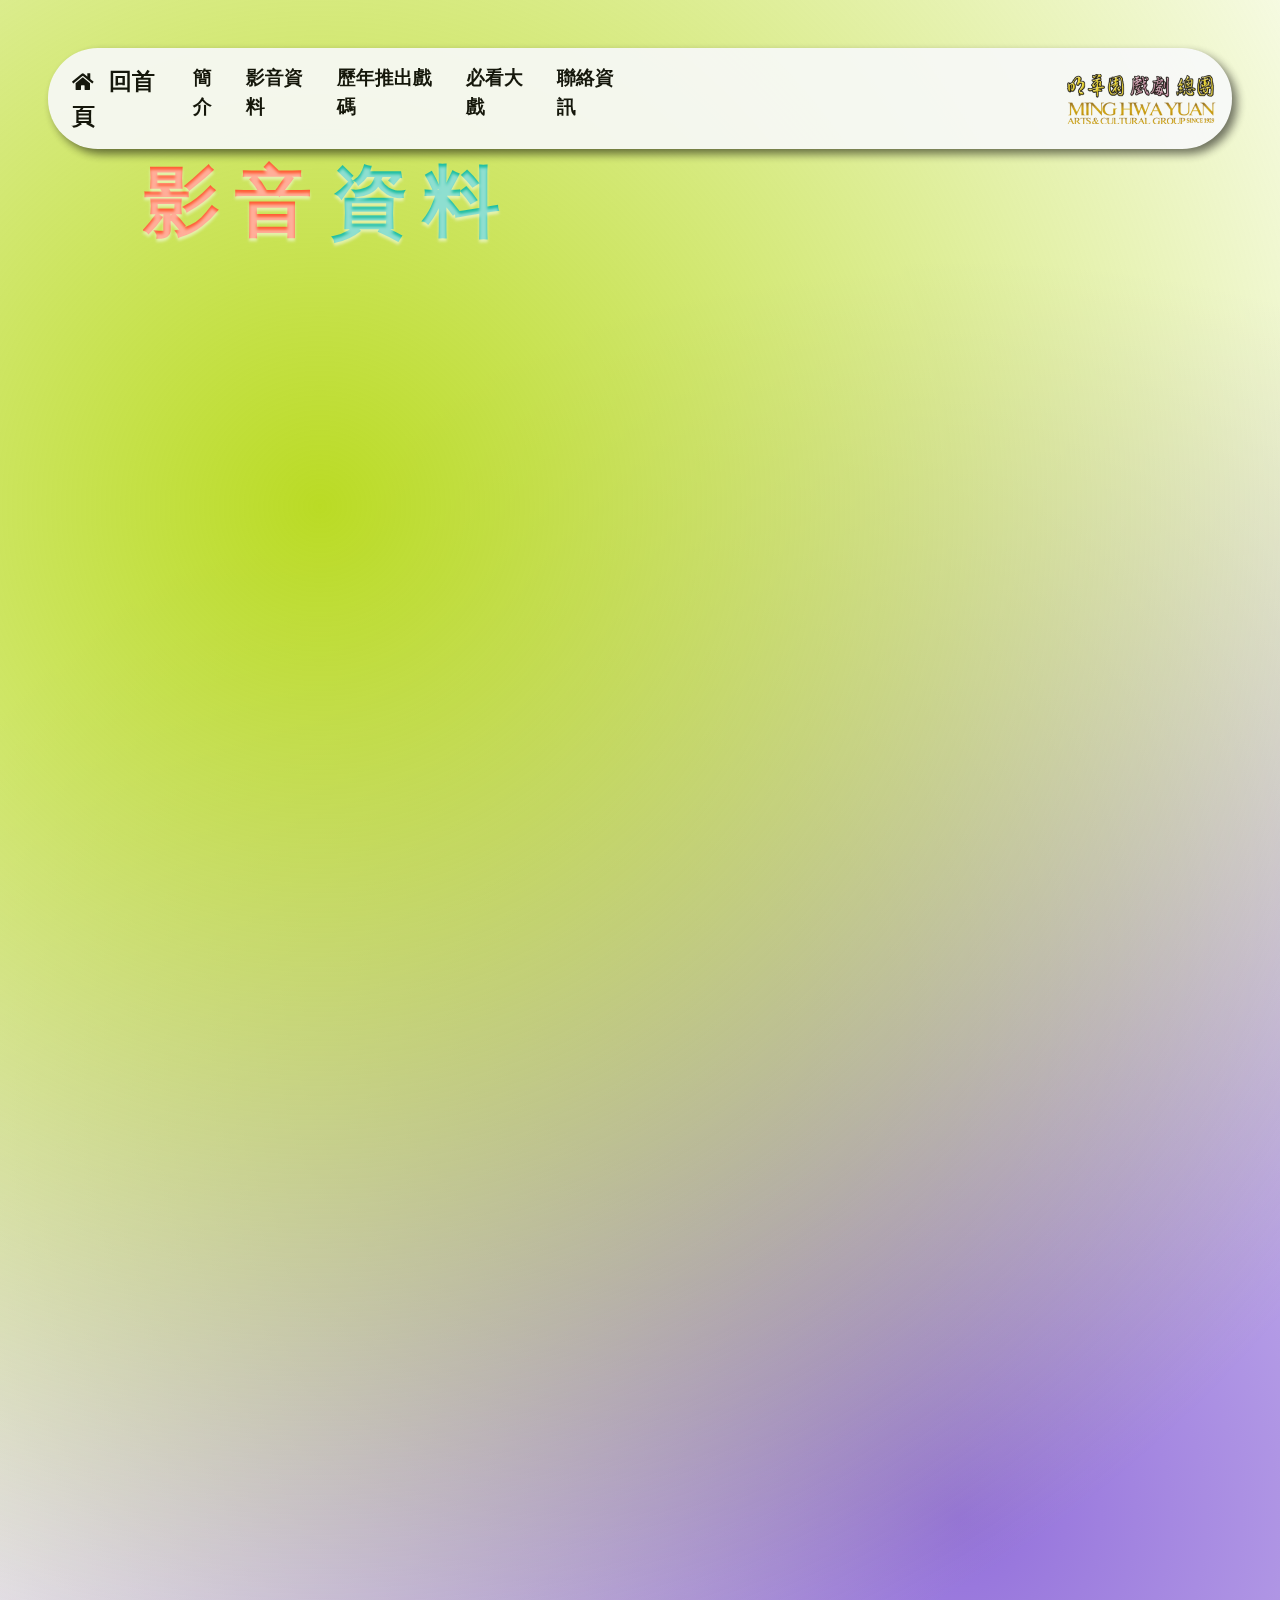
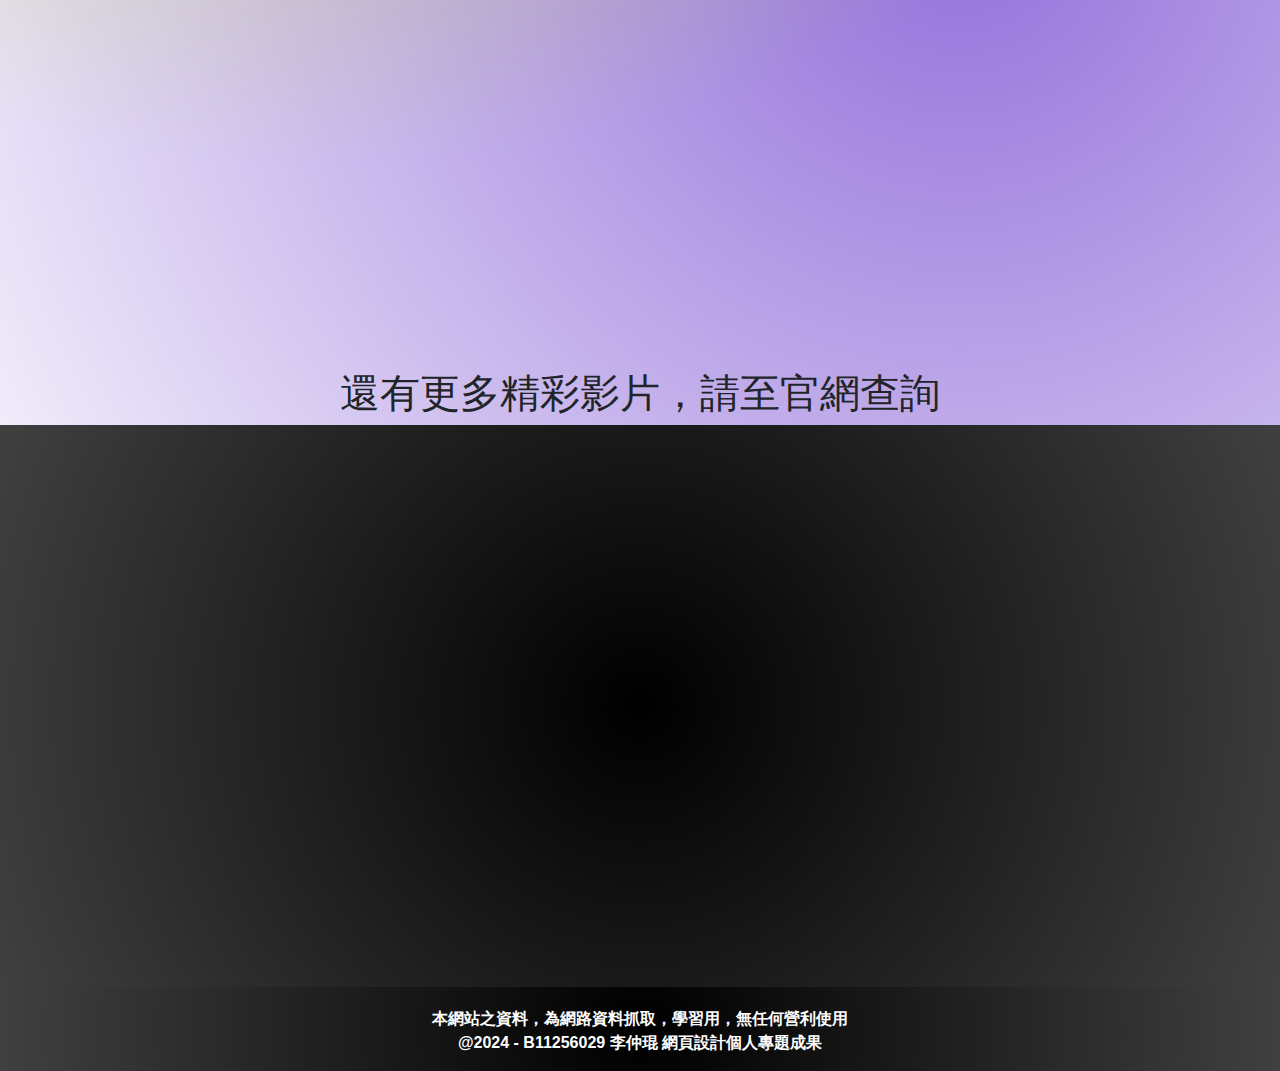
<file: video.html>
<!DOCTYPE html>
<html lang="en">
  <head>
    <meta charset="utf-8">
    <meta http-equiv="X-UA-Compatible" content="IE=edge">
    <meta name="viewport" content="width=device-width, initial-scale=1">
    <title>B11256029 李仲琨</title>
    <link href="css/bootstrap-4.0.0.css" rel="stylesheet">
    <link rel="stylesheet" href="css/index.css">
    <link rel="stylesheet" href="https://cdnjs.cloudflare.com/ajax/libs/font-awesome/5.15.3/css/all.min.css">
  </head>
  <body>
<!----------------------------------------------------------導覽列---------------------------------------------------------->
<nav class="navbar navbar-expand-lg navbar-light bg-light fixed-top">
    <button class="navbar-toggler" type="button" data-toggle="collapse" data-target="#navbarSupportedContent" aria-controls="navbarSupportedContent" aria-expanded="false" aria-label="Toggle navigation">
        <span class="navbar-toggler-icon"></span>
    </button>
    <div class="collapse navbar-collapse" id="navbarSupportedContent">
        <ul class="navbar-nav mr-auto">
          <li class="nav-item">
            <a href="index.html" class="nav-link">
                <span class="elementor-icon-list-icon">
                    <i class="fas fa-home" aria-hidden="true"></i>
                </span>
                <span class="elementor-icon-list-text">回首頁</span>
            </a>
          </li>
            <li class="nav-item">
                <a class="nav-link" href="Introduction.html">簡介</a>
            </li>
            <li class="nav-item">
                <a class="nav-link" href="video.html">影音資料</a>
            </li>
            <li class="nav-item">
                <a class="nav-link" href="Repertoire.html">歷年推出戲碼</a>
            </li>
            <li class="nav-item">
                <a class="nav-link" href="Must see.html">必看大戲</a>
            </li>
            <li class="nav-item">
                <a class="nav-link" href="#board">聯絡資訊</a>
            </li>
        </ul>
        <a href="index.html" class="navbar-brand-logo">
            <div class="background-image"></div>
        </a>
    </div>
</nav>
          <section class="page1" id="about">
            <div class="container">
              <div class="row">
                <div class="col-12 wow fadeInRight mt-4">
                  <div class="inshadow">
                    <br><br><br><br><br>
                    <span class="shadow_o">影音</span>
                    <span class="shadow_c">資料</span>
                  </div>
                </div>
                <div class="col-12">
                  <div class="video-wrapper">
                    <div class="video-container">
                        <iframe src="https://www.youtube.com/embed/gNRQfpQYf3M?si=qSf4zAQbpldavZwP" title="YouTube video player" frameborder="0" allow="accelerometer; autoplay; clipboard-write; encrypted-media; gyroscope; picture-in-picture; web-share" referrerpolicy="strict-origin-when-cross-origin" allowfullscreen></iframe>
                    </div>
                    <div class="video-container">
                        <iframe src="https://www.youtube.com/embed/V18HReNXk3g?si=VHocMi8jy_irfxqK" title="YouTube video player" frameborder="0" allow="accelerometer; autoplay; clipboard-write; encrypted-media; gyroscope; picture-in-picture; web-share" referrerpolicy="strict-origin-when-cross-origin" allowfullscreen></iframe>
                    </div>
                    <div class="video-container">
                        <iframe src="https://www.youtube.com/embed/A2dynWAY7WA?si=3sEo2YLIjLLuW_Ct" title="YouTube video player" frameborder="0" allow="accelerometer; autoplay; clipboard-write; encrypted-media; gyroscope; picture-in-picture; web-share" referrerpolicy="strict-origin-when-cross-origin" allowfullscreen></iframe>
                    </div>
                </div>
                  <h1 style="text-align: center;">還有更多精彩影片，請至官網查詢</h1>
                </div>
              </div>
            </div>
          </section>

          <section class="page4" id="board">
            <div class="container">
              <div class="row">
                <div class="col-lg-6 col-md-6 col-12 wow fadeInLeft mb-4" data-wow-delay="1s">
                  <br>
                  <div class="content-wrapper">
                      <img src="images/logo.png" alt="明華園戲劇總團" class="logo-img">
                      <p style="color: aliceblue; text-align: center;">
                          歌仔戲｜在地文化的根源<br>來自臺灣的東方音樂劇
                      </p>
                  </div>
              </div>
                <div class="col-lg-6 col-md-6 col-12 wow fadeInRight" data-wow-delay="1s">
                  <div class="footer-section">
                    <br><br>
                    <h2>聯絡資訊</h2><hr>
                    <ul class="elementor-icon-list-items">
                      <li class="elementor-icon-list-item">
                      <a href="https://goo.gl/maps/mncXGzBM7G3nN8NK9" target="_blank"><span class="elementor-icon-list-icon">
                      <i aria-hidden="true" class="fas fa-map-marker-alt"></i>						</span>
                      <span class="elementor-icon-list-text">247 新北市蘆洲區集賢路210號</span>
                      </a></li><li class="elementor-icon-list-item">
                      <a href="tel:+886-2-23029797"><span class="elementor-icon-list-icon">
                      <i aria-hidden="true" class="fas fa-phone"></i>						</span>
                      <span class="elementor-icon-list-text">+886 2 2302 9797</span>
                      </a></li><li class="elementor-icon-list-item">
                      <a href="mailto:mhyclub@twopera.com"><span class="elementor-icon-list-icon">
                      <i aria-hidden="true" class="far fa-envelope-open"></i>						</span>
                      <span class="elementor-icon-list-text">mhyclub@twopera.com</span>
                      </a></li><li class="elementor-icon-list-item">
                      <a href="https://www.instagram.com/mhy.twopera/" target="_blank" ig=""><span class="elementor-icon-list-icon">
                      <i aria-hidden="true" class="fab fa-instagram"></i>						</span>
                      <span class="elementor-icon-list-text">明華園總團IG</span>
                      </a></li><li class="elementor-icon-list-item">
                      <a href="https://lin.ee/anobwts" target="_blank" line=""><span class="elementor-icon-list-icon">
                      <i aria-hidden="true" class="fab fa-line"></i>						</span>
                      <span class="elementor-icon-list-text">明華園總團LINE</span>
                      </a></li><li class="elementor-icon-list-item">
                      <a href="https://www.facebook.com/mhysun" target="_blank"><span class="elementor-icon-list-icon">
                      <i aria-hidden="true" class="fab fa-facebook-f"></i>						</span>
                      <span class="elementor-icon-list-text">無敵小生 孫翠鳳</span>
                      </a></li><li class="elementor-icon-list-item">
                      <a href="https://www.instagram.com/suntsuifeng1219" target="_blank" ig=""><span class="elementor-icon-list-icon">
                      <i aria-hidden="true" class="fab fa-instagram"></i>						</span>
                      <span class="elementor-icon-list-text">孫翠鳳IG</span>
                      </a></li><li class="elementor-icon-list-item">
                      <a href="https://www.youtube.com/c/MHYtwopera" target="_blank" youtube=""><span class="elementor-icon-list-icon">
                      <i aria-hidden="true" class="fab fa-youtube"></i>						</span>
                      <span class="elementor-icon-list-text">明華園Youtube</span>
                      </a></li><li class="elementor-icon-list-item">
                      <a href="https://www.facebook.com/FengShenBaoBao" target="_blank"><span class="elementor-icon-list-icon">
                      <i aria-hidden="true" class="fab fa-facebook-f"></i>						</span>
                      <span class="elementor-icon-list-text">風神寶寶 兒童劇團</span>
                      </a></li><li class="elementor-icon-list-item">
                      <a href="https://www.youtube.com/channel/UCFlro5MMadem0pxqvJdvcjA" target="_blank" youtube=""><span class="elementor-icon-list-icon">
                      <i aria-hidden="true" class="fab fa-youtube"></i>						</span>
                      <span class="elementor-icon-list-text">風神寶寶 影音頻道</span>
                      </a></li>
                      
                    </ul>
                  </div>
                </div>
                
            </div>
          </section>
<!----------------------------------------------------------footer---------------------------------------------------------->
    <footer id="footer" class="text-center">
      <div class="container">
        <div class="row">
          <div class="col-12">
            <p>本網站之資料，為網路資料抓取，學習用，無任何營利使用 <br>
                @2024 - B11256029 李仲琨 網頁設計個人專題成果</p>
          </div>
        </div>
      </div>
    </footer>
    <script src="js/jquery-3.2.1.min.js"></script>
    <script src="js/bootstrap-4.0.0.js"></script>
    <script src="js/wow.js"></script>
    <script src="js/wow.min.js"></script>
    <script src="js/index.js"></script>
  </body>
</html>
</file>
<file: css/index.css>
@charset "utf-8";
*{
    font-family: "微軟正黑體", Arial, sans-serif;
    box-sizing: border-box;
    margin: 0;
    padding: 0;
}

.white{
    color: #fff;
}

.clay{
    color: #1cbea1;
}

.orange{
    color: #ff5c33; 
}

.tomato{
    color: tomato;
}

.fw{
    font-weight: bold;
}

.lh{
    line-height: 32px;
}

strong{
    color: #b61004;
}

.r_body{
    border: solid 3px #1cbea1;
    border-radius: 20px;
    width: 280px;
    height: 350px;
    background-color: rgba(255,255,255,0.9);
    z-index: 998;
    position: fixed;
    right: 78px;
    bottom: 178px;
    padding: 6px;
}

#rsay_to{
    height: 69%;
    overflow-y: scroll;
    overflow-x: hidden;
}

.r_photo{
    width: 40px;
    height: 40px;
    margin-left: 27px;
    margin-top: 10px;
}

.r_pic{
    width: 40px;    
    height: 40px;
    margin-left: 7px;
}

.r_p{
    width: 40px;
    height: 40px;
    text-align: center;
    padding-top: 9px;
    color: #fff;
    background-color: #1cbea1;
    border-radius: 100%;
    margin-left: 7px;
    margin-top: 40px;
}

.talk{
    background-color: #1cbea1;
    border-radius: 7px 7px 0px 7px;
    color: #fff;
    margin-top: 20px;
    padding: 7px;
    
}

.r_hi{
    width: 60%;
    padding: 7px;
    background-color: #e1e1e1;
    border-radius: 0px 7px 7px 7px;
    margin-left: 7px;
    margin-top: 20px;
}

.robot_pic{
    background-image: url(../images/robot.png);
    background-size: cover;
}

.robot_top{
    z-index: 998;
    width: 80px;
    height: 160px;
    display: flex;
    flex-direction: column;
    position: fixed;
    right: 20px;
    bottom: 21px;
}

.robot_top span{
    width: 70px;
    height: 70px;
    border:solid 3px #fff;
    border-radius: 100%;
    background-color: #1cbea1;
    text-align: center;
    padding-top: 21px;
    font-size: 22px;
    color: #fff;
    cursor: pointer;
    margin-top: 5px;
}

.noline,.noline:hover{
    text-decoration: none;
    cursor: pointer;
    color: #fff;
    display: block;
}

.rr_div{
    margin-left: 100px;
}

.r_div{
    margin-left: 7px;
}

.r_c{
    position: fixed;
    bottom: 232px;
    margin-left: 30px;
}

.r_c .btn-success{
    font-size: 17px;
}

.r_box{
    position: fixed;
    bottom: 190px;
    margin-left: 1px;
}

.r_text{
    padding: 5px;
    border-radius: 20px;
    background-color: #e1e1e1;
    border:none;
    width: 259px;

}

.mbox{
    padding: 0;
    margin: 0;
    border-top: 5px solid #1cbea1;
    border-bottom: 5px solid #1cbea1;
}

.mbox .close{
    position: absolute;
    color: #fff;
    top: 20px;
    right: 20px;
}

body{
    padding: 0;
    margin: 0;
    overflow-x: hidden;
}

.container{
    width: 80%;
}


.navbar{
    display: flex;
    justify-content: space-between;
    align-items: center;
    flex-wrap: wrap;
    border-radius: 50px;
    margin: 3rem;
    padding: 1vw 4vw;
    opacity: 0.9;
    box-shadow: 5px 5px 10px rgba(0,0,0,0.6);
    transition: .5s;
    background-position: right 30px center;
    background-repeat: no-repeat;
    background-size: 10% auto;
}
.navbar {
    padding: 1rem 1rem;
    
}
.navbar-nav {
    display: flex;
    justify-content: space-around;
    width: 50%;
    font-size: larger;
}

.navbar-nav .nav-item .nav-link {
    color: black; 
    transition: color 0.3s ease; 
}

.navbar-nav .nav-item .nav-link:hover {
    color: rgb(5, 111, 199); 
}

.navbar-brand-logo {
    display: inline-block; 
    width: 150px; 
    height: 50px; 
    text-decoration: none; 
}

.background-image {
    width: 100%; 
    height: 100%; 
    background-image: url('../images/logo.png'); 
    background-size: cover; 
    background-position: center; 
    background-repeat: no-repeat; 
    transition: transform 0.3s ease; 
}

.navbar-brand-logo:hover .background-image {
    transform: scale(1.05); /* 鼠标悬停时放大图片 */
}

.nav-link,.gly-link{
    color: #666;
    transition: .5s;
    font-weight: bold;
    padding:  0px 1rem;
}

.nav-link:hover,.gly-link:hover{
    opacity: 1;
    transition: .5s;
}

.gly-link{
    padding: 0px 17px;
    opacity: 0.8;
}

#sebox{
    max-width: 120px;
}

.logo_space{
    width: 300px;
}

.carousel-caption{
    left: 12%;
    bottom: 25%;
}

.carousel-caption h2{
    text-shadow: rgba(0,0,0,0.5)3px 3px 7px;   
    font-size: 2.7vw;
}

.carousel-caption h4{
    text-shadow: rgba(0,0,0,0.5)3px 3px 7px;
    line-height: 42px;
}

.tt{
    padding: 17px 0px;
    max-width: 700px;
}

.cc{
    background-position: right 5px;
    margin: -0.1% 5%;
}

.text-width{
    width: 52%;
    margin: auto;
    padding-bottom: 60px;
}

.page1{
    background-position: top;
    background-size: cover;
    background-attachment: fixed;
    background-repeat: no-repeat;
    background: radial-gradient(circle at 25% 25%, #badb25, transparent 70%),
                radial-gradient(circle at 75% 75%, #9370db, transparent 70%);
}

.o_img{
    max-width: 120px;
    height: 120%;
    border-radius: 100%;
}

.am{
    display: flex;
    justify-content: center;    
    align-items: center;
}

.shop_add,.shop_min{
    font-weight: bold;
    color: #1cbea1;
    margin: 5px;
    font-size: 20px;
}

.cm{
    border:solid 3px #1cbea1;
    border-radius: 7px;
    color: #1cbea1;
    font-weight: bold;
    font-size: 22px;
    text-align: center;
    width: 60%;
}



.inshadow .shadow_o,.inshadow .shadow_c{
    margin-top: 100px;
    text-shadow: rgba(255,255,255,0.5)0px 3px 3px;
    font-size: 6vw;
    letter-spacing: 15px;
    -webkit-background-clip: text;
    color:transparent;
    font-weight: bold;
    
}

.inshadow .shadow_o{
    background-color: #ff5c33;
}

.inshadow .shadow_c{
    background-color: #1cbea1;
}

.btn-white{
    border:solid 3px #fff;
    color: #fff;
    padding: 7px 12px;
    border-radius: 7px;
    background-color: rgba(255,255,255,0);
    font-size: 22px;
    font-weight: bold;
    transition: .5s;
}

.btn-white:hover{
    border:solid 3px #fff;
    background-color: #fff;
    color: #1cbea1;
    transition: .5s;
    cursor: pointer;
}

.btn-danger{
    border:solid 3px #ff5c33;
    color: #ff5c33;
    padding: 7px 12px;
    border-radius: 7px;
    background-color: rgba(255,255,255,0);
    font-size: 22px;
    font-weight: bold;
    transition: .5s;
}

.btn-danger:hover{
    border:solid 3px #ff5c33;
    background-color: #ff5c33;
    color: #fff;
    transition: .5s;
    cursor: pointer;
}

.btn-success{
    border:solid 3px #1cbea1;
    color: #1cbea1;
    padding: 7px 12px;
    border-radius: 7px;
    background-color: rgba(255,255,255,0);
    font-size: 22px;
    font-weight: bold;
    transition: .5s;
}

.btn-success:hover{
    border:solid 3px #1cbea1;
    background-color: #1cbea1;
    color: #fff;
    transition: .5s;
    cursor: pointer;
}

.line{
    -webkit-writing-mode: vertical-lr;
    writing-mode: vertical-lr;
    font-weight: bold;
    font-size: 40px;
    margin: 0px auto;
    padding-bottom: 20px;
    padding-top: 30px;
}

.shop_box{
    border-radius: 20px;
    background-color: #1cbea1;
    width: 100%;
    height: 100%;
    padding: 20px;
}

.spe{
    color: rgba(255,255,255,0.9);
    font-size: 0.9vw;
    font-weight: bold;
    line-height: 32px;
    padding-bottom: 12px;
}

.shop_list{
    margin: 20px 0px;
    display: block;
}

.shop_tb{
    display: flex;
    justify-content: center;
    margin: 20px 0px;
}

.chart{
    max-width: 650px;
    margin: auto;
    height: 60%;
}

.page3{
    background: radial-gradient(circle at 25% 25%, #badb25, transparent 70%),
                radial-gradient(circle at 75% 75%, #9370db, transparent 70%);
    background-position: top;
    background-size: cover;
    background-attachment: fixed;
    background-repeat: no-repeat;
}

.page4{
    background-position: bottom;
    background-repeat: no-repeat;
    background-size: cover;
    background: radial-gradient(circle, #000000, #414040);
}

.tas{
    text-shadow: 3px 3px 5px rgba(0,0,0,0.5);
}

.chat_box{
    background-color: rgba(255,255,255,0.9);
    border-radius: 20px;
    padding: 42px;
    height: 600px;
    margin-bottom: 30px;
    border:solid 4px #e1e1e1;
}

.linet,.linet:hover{
    text-decoration: none;
    color: #fff;
    cursor: pointer;
}

footer{
    background: radial-gradient(circle, #000000, #414040);
    color: #fff;
    font-weight: bold;
    padding-top: 20px;
}
.footer-section{
    color: #fff;
    padding-left: 5em;
}
.footer-section h2 {
    padding-bottom: 5px;
    margin-bottom: 0px;
    text-align: left;
    
}

.footer-section ul {
    list-style: none;
    padding-left: 0;
}

.footer-section li {
    margin-bottom: 15px;
    text-align: left;
}


.footer-section i {
    color: gold;
    margin-right: 10px;
    width: 30px; 
}

.elementor-icon-list-items {
    list-style: none; 
    padding: 0;
    margin: 0;
}

.elementor-icon-list-item {
    margin-bottom: 15px; 
}

.elementor-icon-list-item a {
    display: flex; 
    align-items: center; 
    text-decoration: none; 
    color: white; 
    transition: color 0.3s ease; 
}

.elementor-icon-list-item a:hover {
    color: gold; 
}

.elementor-icon-list-icon {
    margin-right: 10px; 
}

.elementor-icon-list-text {
    font-size: 1.2em; 
}


.chat-box{
    list-style-type: none;
    font-size: 1.2em;
}

.chat-tit{
    color: teal;
    display: flex;
    justify-content: space-between;
    padding-top: 30px;
}

.box{
    border-left: 5px solid teal;
    color: rgb(6,45,45);
    padding-left: 5px;
    margin-top: 15px;
    display: block;
}
.content-wrapper {
    display: flex;
    flex-direction: column; 
    justify-content: center; 
    align-items: center;
    height: 100%; 
}

.logo-img {
    width: 400px; 
    height: auto; 
    
}

.content-wrapper p {
    font-size: 2em; 
}
.video-wrapper {
    display: flex;
    flex-direction: column;
    align-items: center;
    justify-content: center;
    padding: 20px;
}

.video-container {
    position: relative;
    width: 100%;
    max-width: 800px;
    margin-bottom: 20px;
    padding-top: 56.25%; 
}

.video-container iframe {
    position: absolute;
    top: 0;
    left: 0;
    width: 100%;
    height: 100%;
    border: 0;
}
</file>
